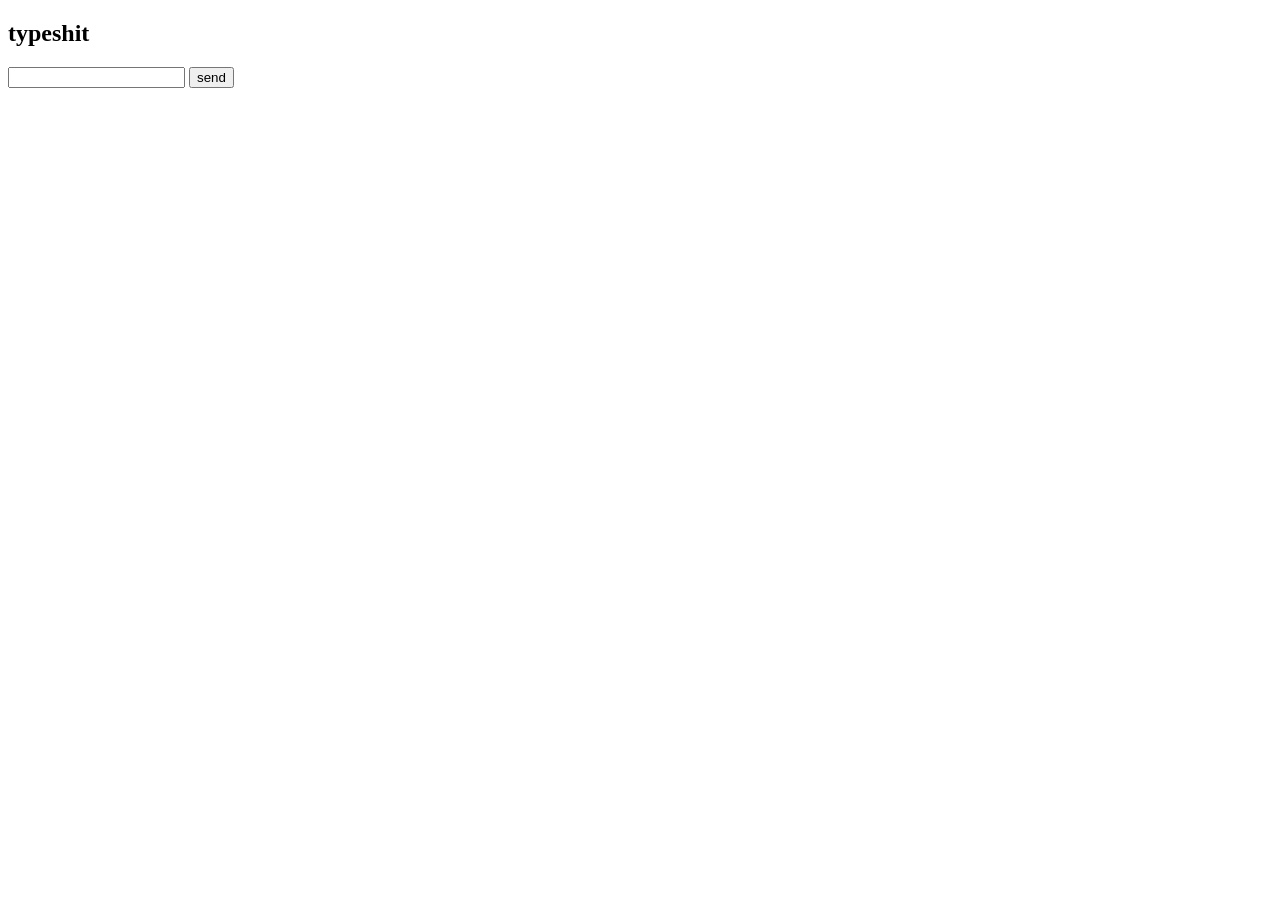
<file: frontend/index.html>
<!DOCTYPE html>
<html lang = "en">
    <head>
        <meta charset="UTF-8">
        <title> 
            MY PAGE
        </title>
        <link rel="stylesheet" href="style.css">
    </head>
    <body>
        <h2>typeshit</h2>
        <div class = "chat-container">
            <div id="usermessage"></div>
            <div id = "aimessage"></div>
        </div>
        <div class = "input-bar">
        <input type = "text" id = "userinput">
        <button type = "button" onclick="sendData()">send</button>
        </div>
        <script src = "script.js"></script>
    </body>
</html>
</file>
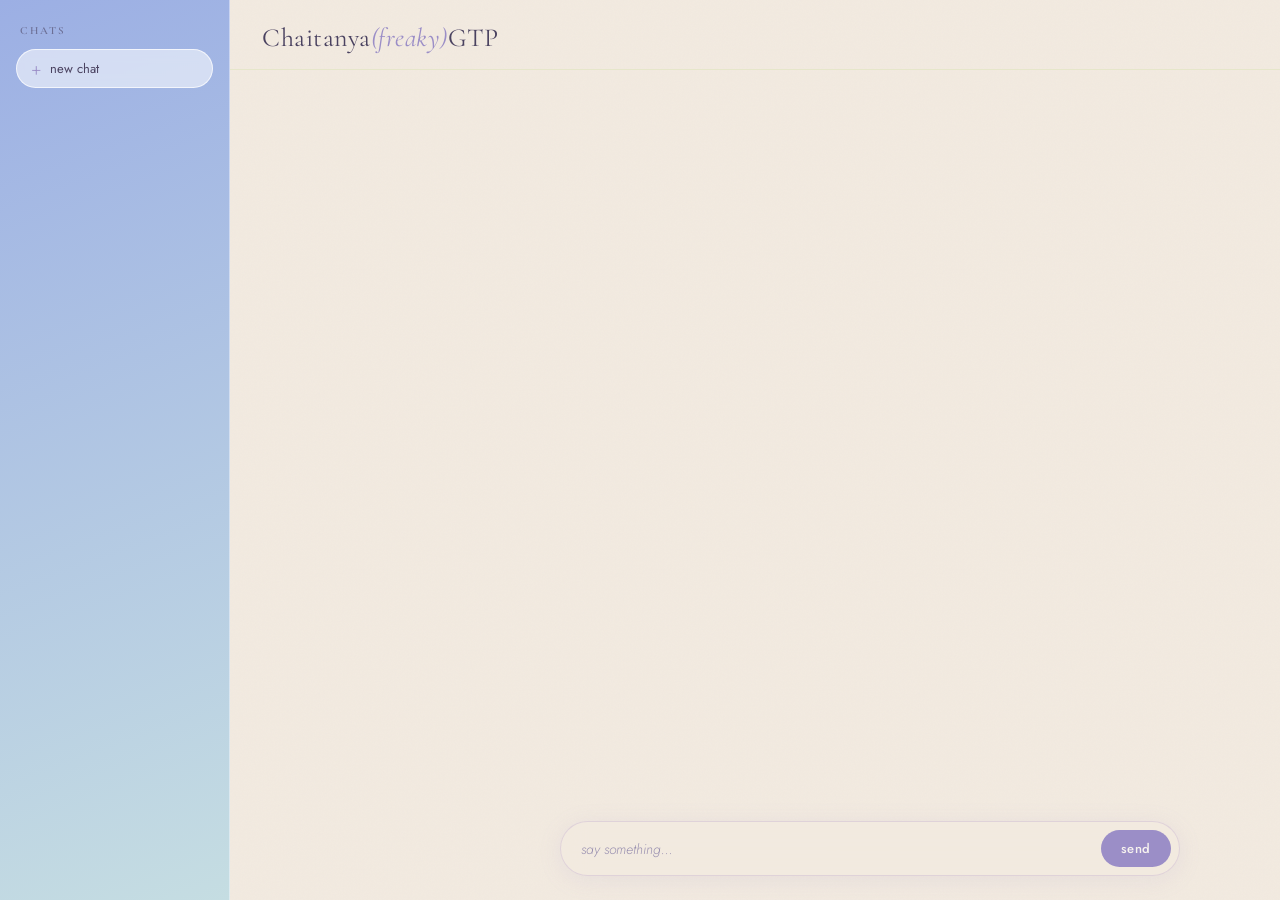
<file: static/index.html>
<!DOCTYPE html>
<html lang="en">
  <head>
    <meta charset="UTF-8" />
    <title>MY PAGE</title>
    <link rel="preconnect" href="https://fonts.googleapis.com" />
    <link rel="preconnect" href="https://fonts.gstatic.com" crossorigin />
    <link
      href="https://fonts.googleapis.com/css2?family=Cormorant+Garamond:ital,wght@0,400;0,600;1,400&family=Jost:wght@300;400;500&display=swap"
      rel="stylesheet"
    />
    <link rel="stylesheet" href="/static/style.css?v=3" />
  </head>
  <body>
    <div id="sidebar">
      <div class="sidebar-header">
        <h2>Chats</h2>
        <div id="newchat">
          <button onclick="newChat(); return false" class="new-chat-btn">
            <span class="plus-icon">+</span> new chat
          </button>
        </div>
      </div>
      <div id="chat-list"></div>
    </div>

    <div id="main">
      <div class="topbar">
        <h1 class="name">Chaitanya<em>(freaky)</em>GTP</h1>
      </div>

      <div id="chat-container"></div>

      <div class="input-bar">
        <input
          type="text"
          id="userinput"
          placeholder="say something…"
          onkeydown="if(event.key === 'Enter'){sendData(); return false;}"
        />
        <button type="button" onclick="sendData(); return false" class="send-btn">
          send
        </button>
      </div>
    </div>

    <script src="/static/script.js"></script>
  </body>
</html>
</file>
<file: frontend/style.css>

</file>
<file: static/style.css>
/* ─────────────────────────────────────────────
   PALETTE
   --cream    : #F2EAE0
   --teal     : #B4D3D9
   --lavender : #BDA6CE
   --purple   : #9B8EC7
───────────────────────────────────────────── */

:root {
  --cream: #F2EAE0;
  --cream-dark: #e6e6ca;
  --teal: #9cafe4;
  --teal-dark: #99bec6;
  --lavender: #ae8cc7;
  --purple: #9B8EC7;
  --text-main: #4a4260;
  --text-muted: #9990b0;
  --text-light: #f7f3ef;
  --radius-pill: 999px;
  --radius-msg: 18px;
  --shadow-soft: 0 4px 24px rgba(155, 142, 199, 0.12);
  --shadow-hover: 0 6px 30px rgba(155, 142, 199, 0.22);
  --font-display: 'Cormorant Garamond', Georgia, serif;
  --font-body: 'Jost', sans-serif;
}

/* ── Reset & Base ──────────────────────────── */
*, *::before, *::after {
  box-sizing: border-box;
  margin: 0;
  padding: 0;
}

body {
  font-family: var(--font-body);
  font-weight: 300;
  background: var(--cream);
  color: var(--text-main);
  height: 100vh;
  display: flex;
  flex-direction: row;
  overflow: hidden;
}

/* ── Scrollbar ─────────────────────────────── */
::-webkit-scrollbar { width: 5px; }
::-webkit-scrollbar-track { background: transparent; }
::-webkit-scrollbar-thumb {
  background: var(--lavender);
  border-radius: var(--radius-pill);
  opacity: 0.5;
}

/* ── Sidebar ───────────────────────────────── */
#sidebar {
  width: 230px;
  background: linear-gradient(160deg, var(--teal) 0%, #c5dde2 100%);
  padding: 24px 16px;
  display: flex;
  flex-direction: column;
  gap: 16px;
  flex-shrink: 0;
  overflow-y: auto;
  border-right: 1px solid rgba(255, 255, 255, 0.45);
}

.sidebar-header {
  display: flex;
  flex-direction: column;
  gap: 12px;
}

#sidebar h2 {
  font-family: var(--font-display);
  font-size: 11px;
  font-weight: 600;
  letter-spacing: 0.18em;
  text-transform: uppercase;
  color: var(--text-main);
  opacity: 0.6;
  padding-left: 4px;
}

/* New Chat Button */
.new-chat-btn {
  width: 100%;
  padding: 9px 14px;
  background: rgba(255, 255, 255, 0.55);
  border: 1px solid rgba(255, 255, 255, 0.7);
  border-radius: var(--radius-pill);
  color: var(--text-main);
  font-family: var(--font-body);
  font-size: 13px;
  font-weight: 400;
  cursor: pointer;
  display: flex;
  align-items: center;
  gap: 8px;
  transition: background 0.2s, box-shadow 0.2s;
  backdrop-filter: blur(6px);
}

.new-chat-btn:hover {
  background: rgba(255, 255, 255, 0.75);
  box-shadow: var(--shadow-soft);
}

.plus-icon {
  font-size: 18px;
  line-height: 1;
  color: var(--purple);
  font-weight: 300;
}

/* Chat List Items */
#chat-list {
  display: flex;
  flex-direction: column;
  gap: 4px;
}

#chat-list .chat-item {
  padding: 9px 12px;
  border-radius: 12px;
  cursor: pointer;
  font-size: 13px;
  font-weight: 400;
  display: flex;
  justify-content: space-between;
  align-items: center;
  transition: background 0.15s;
  color: var(--text-main);
}

#chat-list .chat-item span {
  white-space: nowrap;
  overflow: hidden;
  text-overflow: ellipsis;
  flex: 1;
}

#chat-list .chat-item button {
  background: none;
  border: none;
  color: var(--text-muted);
  cursor: pointer;
  font-size: 15px;
  padding: 0 4px;
  opacity: 0;
  flex-shrink: 0;
  transition: opacity 0.15s;
}

#chat-list .chat-item:hover button { opacity: 1; }
#chat-list .chat-item:hover { background: rgba(255, 255, 255, 0.4); }
#chat-list .chat-item.active {
  background: rgba(255, 255, 255, 0.6);
  box-shadow: 0 2px 10px rgba(155, 142, 199, 0.15);
}

/* ── Main Area ─────────────────────────────── */
#main {
  flex: 1;
  display: flex;
  flex-direction: column;
  background: var(--cream);
  position: relative;
  overflow: hidden;
}

/* Subtle grain texture overlay */
#main::before {
  content: '';
  position: absolute;
  inset: 0;
  background-image: url("data:image/svg+xml,%3Csvg xmlns='http://www.w3.org/2000/svg' width='300' height='300'%3E%3Cfilter id='n'%3E%3CfeTurbulence type='fractalNoise' baseFrequency='0.75' numOctaves='4' stitchTiles='stitch'/%3E%3C/filter%3E%3Crect width='300' height='300' filter='url(%23n)' opacity='0.025'/%3E%3C/svg%3E");
  pointer-events: none;
  z-index: 0;
}

/* ── Top Bar ───────────────────────────────── */
.topbar {
  padding: 22px 32px 16px;
  border-bottom: 1px solid var(--cream-dark);
  position: relative;
  z-index: 1;
}

.name {
  font-family: var(--font-display);
  font-size: 26px;
  font-weight: 400;
  color: var(--text-main);
  letter-spacing: 0.02em;
}

.name em {
  font-style: italic;
  color: var(--purple);
  font-weight: 400;
}

/* ── Chat Container ────────────────────────── */
#chat-container {
  flex: 1;
  display: flex;
  flex-direction: column;
  padding: 24px 28px 120px;
  overflow-y: auto;
  gap: 6px;
  position: relative;
  z-index: 1;
}

#chat-container p {
  max-width: 58%;
  padding: 11px 16px;
  border-radius: var(--radius-msg);
  word-wrap: break-word;
  font-size: 14px;
  line-height: 1.65;
  animation: bubble-in 0.22s ease-out both;
}

@keyframes bubble-in {
  from { opacity: 0; transform: translateY(8px); }
  to   { opacity: 1; transform: translateY(0); }
}

/* User message — lavender, right-aligned */
.user-message {
  background: var(--lavender);
  color: var(--text-light);
  margin-left: auto;
  border-bottom-right-radius: 4px;
  box-shadow: 0 2px 10px rgba(189, 166, 206, 0.3);
}

/* AI message — teal, left-aligned */
.ai-message {
  background: var(--teal);
  color: var(--text-main);
  margin-right: auto;
  border-bottom-left-radius: 4px;
  box-shadow: 0 2px 10px rgba(180, 211, 217, 0.35);
}

/* ── Input Bar ─────────────────────────────── */
.input-bar {
  position: fixed;
  bottom: 24px;
  left: calc(230px + 50%);   /* accounts for sidebar width */
  transform: translateX(-50%);
  display: flex;
  align-items: center;
  gap: 10px;
  width: min(620px, calc(100vw - 230px - 48px));
  background: rgba(242, 234, 224, 0.85);
  border: 1px solid rgba(189, 166, 206, 0.35);
  border-radius: var(--radius-pill);
  padding: 8px 8px 8px 20px;
  box-shadow: var(--shadow-soft);
  backdrop-filter: blur(12px);
  z-index: 10;
  transition: box-shadow 0.2s;
}

.input-bar:focus-within {
  box-shadow: var(--shadow-hover);
  border-color: rgba(155, 142, 199, 0.5);
}

#userinput {
  flex: 1;
  background: none;
  border: none;
  outline: none;
  font-family: var(--font-body);
  font-size: 14px;
  font-weight: 300;
  color: var(--text-main);
  caret-color: var(--purple);
}

#userinput::placeholder {
  color: var(--text-muted);
  font-style: italic;
}

.send-btn {
  padding: 9px 20px;
  background: var(--purple);
  border: none;
  border-radius: var(--radius-pill);
  color: var(--text-light);
  font-family: var(--font-body);
  font-size: 13px;
  font-weight: 500;
  letter-spacing: 0.04em;
  cursor: pointer;
  transition: background 0.2s, transform 0.1s;
  flex-shrink: 0;
}

.send-btn:hover  { background: #8a7db8; }
.send-btn:active { transform: scale(0.96); }
</file>
